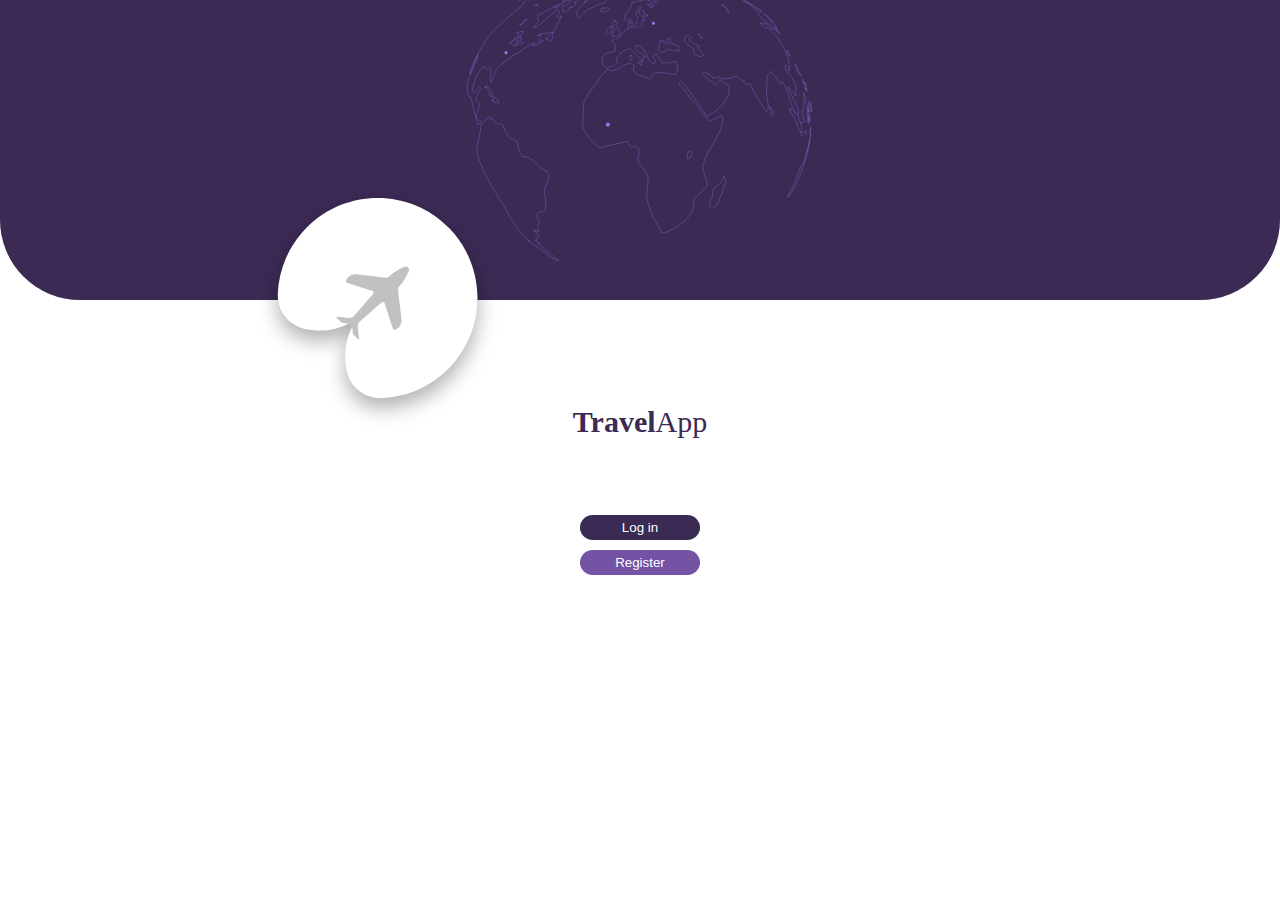
<file: HtmlCss/index.html>
<!DOCTYPE html>
<html lang="en">

<head>
    <meta charset="UTF-8">
    <meta name="viewport" content="width=device-width, initial-scale=1.0">
    <title>TravelApp</title>
    <link rel="stylesheet" href="./style.css">
</head>

<body>
    <div class="container_principal">
        <img class="avion" src="./assets/logoavion.svg" alt="logo avion">
        <div class="container_world">
            <img src="./assets/mundo.svg" alt="img mundo">
        </div>
        <div class="container-buttons">
            <h3><span>Travel</span>App</h3>
            <div class="buttons">
                <a href="login.html"><button class="btn-login">Log in</button></a>
                <a href="register.html"><button class="btn-register">Register</button></a>
            </div>
        </div>
    </div>
</body>


</html>
</file>
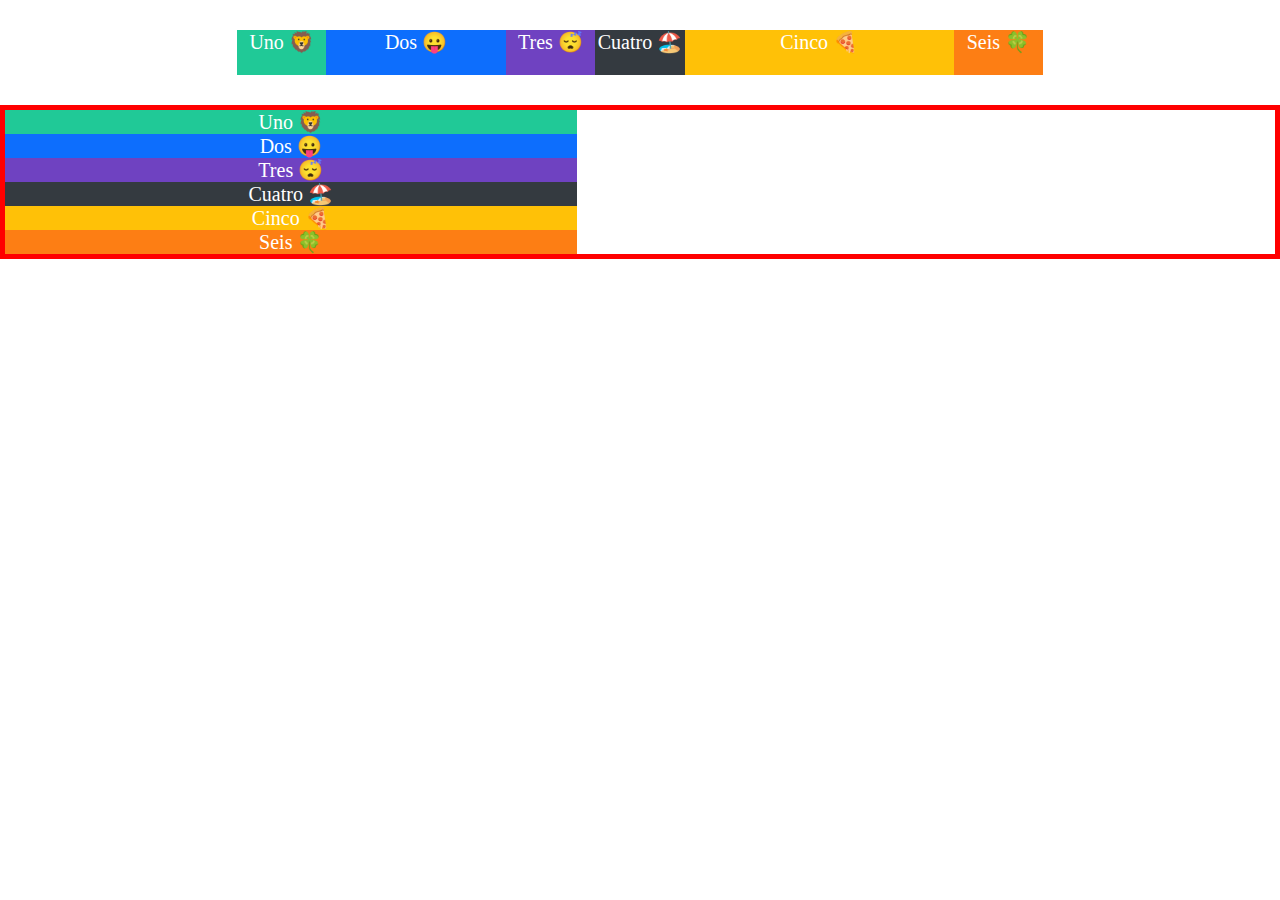
<file: Imagen/index.html>
<!DOCTYPE html>
<html lang="en">
<head>
    <meta charset="UTF-8">
    <meta name="viewport" content="width=device-width, initial-scale=1.0">
    <title>Flex Layout</title>
    <link rel="stylesheet" href="styles.css">
</head>
<body>
    <div class="container_principal">
        <div class="top-bar">
            <div class="uno">Uno 🦁</div>
            <div class="dos">Dos 😛</div>
            <div class="tres">Tres 😴</div>
            <div class="cuatro">Cuatro 🏖️</div>
            <div class="cinco">Cinco 🍕</div>
            <div class="seis">Seis 🍀</div>
        </div>

        <div class="flex-container">
            <div class="uno">Uno 🦁</div>
            <div class="dos">Dos 😛</div>
            <div class="tres">Tres 😴</div>
            <div class="cuatro">Cuatro 🏖️</div>
            <div class="cinco-seis">            
                <div class="cinco">Cinco 🍕</div>
                <div class="seis">Seis 🍀</div>
            </div>

        </div>
    </div>
</body>
</html>
</file>
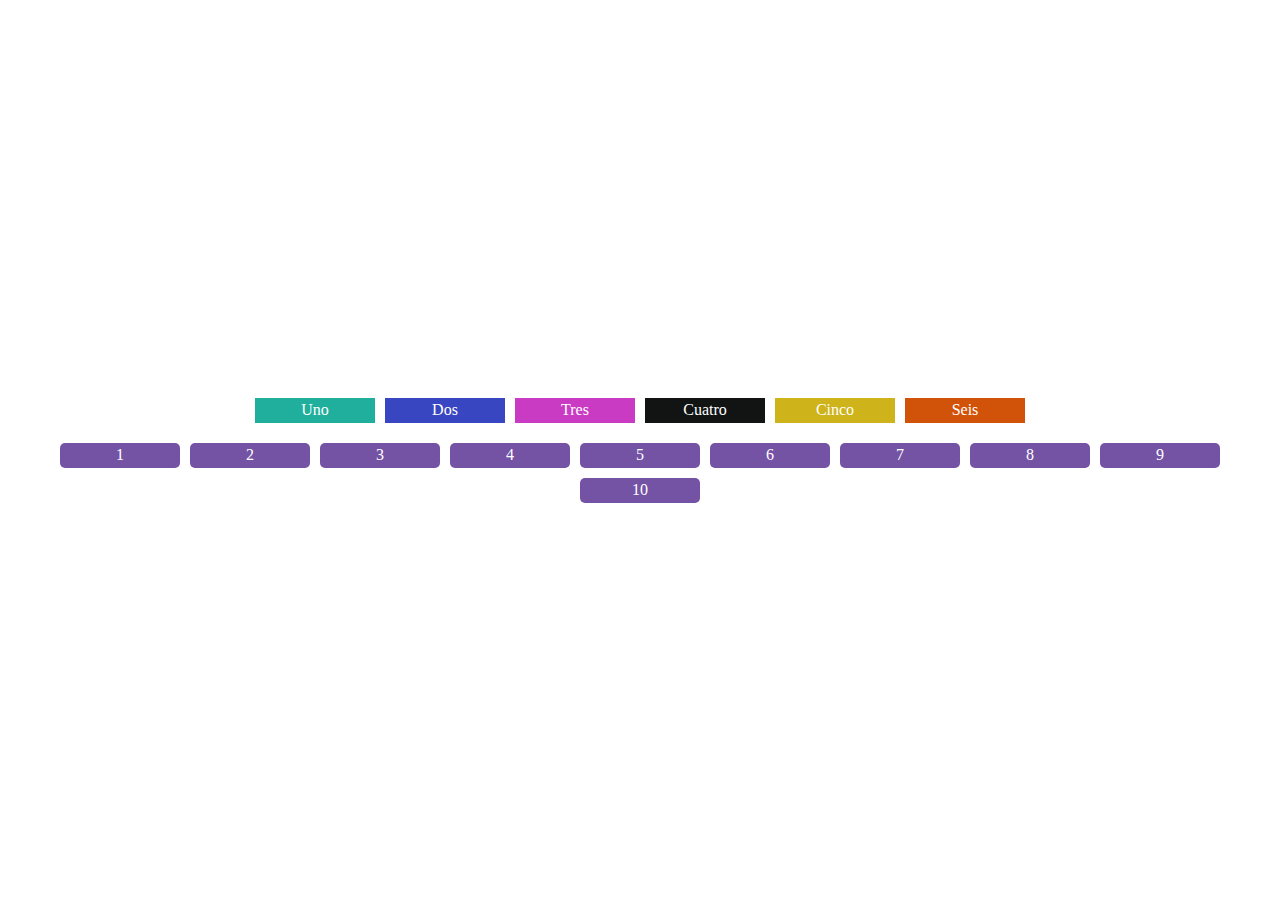
<file: Quiz/index.html>
<!DOCTYPE html>
<html lang="en">

<head>
    <meta charset="UTF-8">
    <meta name="viewport" content="width=device-width, initial-scale=1.0">
    <title>Emojis y números</title>
    <link rel="stylesheet" href="./styles.css">
</head>

<body>
    <div class="container_principal">
        <div class="container_emojis">
            <p class="uno">Uno</p>
            <p class="dos">Dos</p>
            <p class="tres">Tres</p>
            <p class="cuatro">Cuatro</p>
            <p class="cinco">Cinco</p>
            <p class="seis">Seis</p>
        </div>
        <div class="container_numeros">
            <div class="container_uno">
                <p>1</p>
            </div>
            <div class="container_dos">
                <p>2</p>
            </div>
            <div class="container_tres">
                <p>3</p>
            </div>
            <div class="container_cuatro">
                <p>4</p>
            </div>
            <div class="container_cinco">
                <p>5</p>
            </div>
            <div class="container_seis">
                <p>6</p>
            </div>
            <div class="container_siete">
                <p>7</p>
            </div>
            <div class="container_ocho">
                <p>8</p>
            </div>
            <div class="container_nueve">
                <p>9</p>
            </div>
            <div class="container_diez">
                <p>10</p>
            </div>
        </div>
    </div>
</body>

</html>
</file>
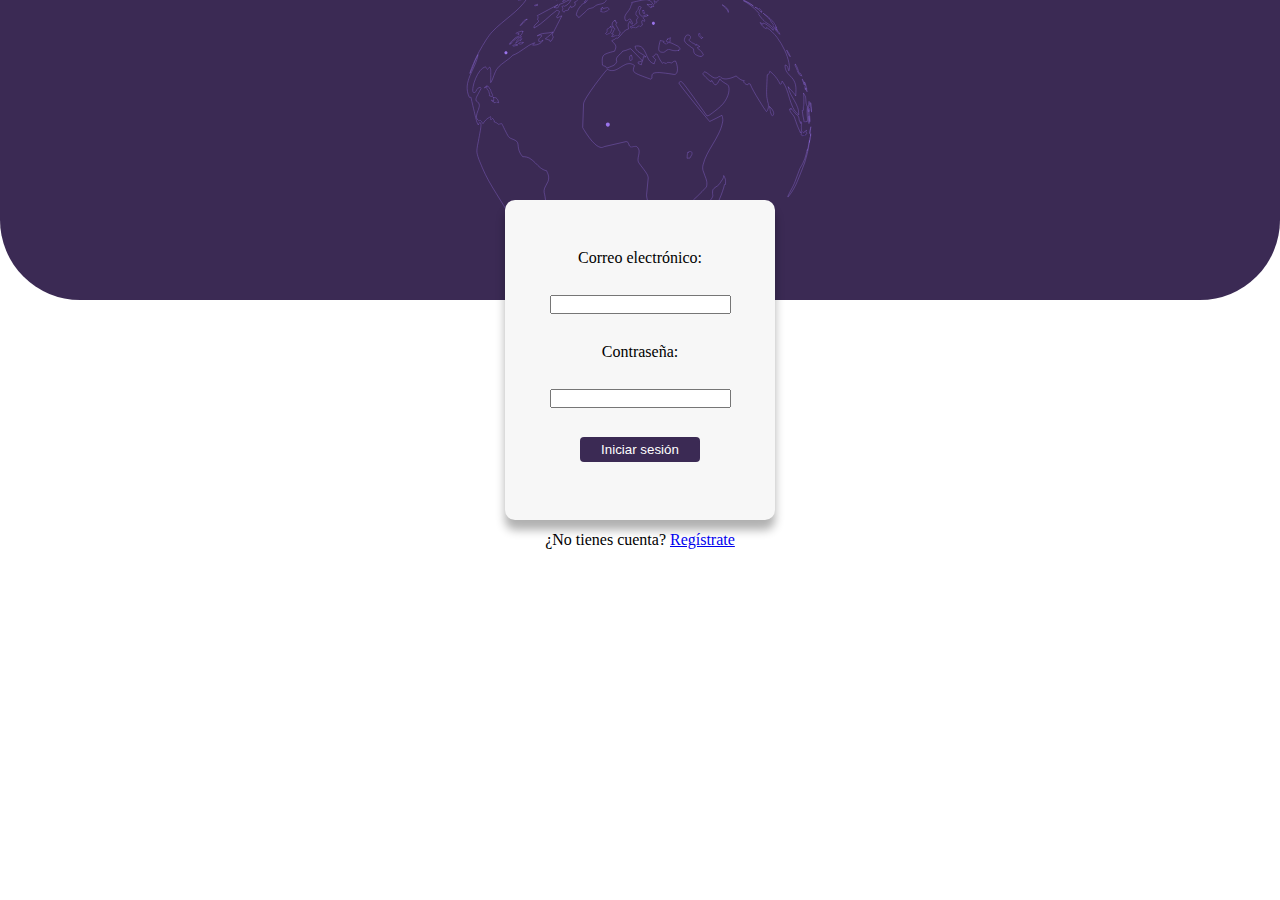
<file: HtmlCss/login.html>
<!-- login.html -->
<!DOCTYPE html>
<html lang="en">
<head>
    <meta charset="UTF-8">
    <meta name="viewport" content="width=device-width, initial-scale=1.0">
    <title>Login</title>
    <link rel="stylesheet" href="./login.css">
</head>
<body>
    <div class="container-login">
        <div class="container_world">
            <img src="./assets/mundo.svg" alt="img mundo">
        </div>
        <div class="form-container">
            <form>
                <label for="email">Correo electrónico:</label>
                <input type="email" id="email" name="email" required>
                <label for="password">Contraseña:</label>
                <input type="password" id="password" name="password" required>
                <button class="btn-login">Iniciar sesión</button>
            </form>
        </div>
        <div class="register-container">
            <p class="btn-register">¿No tienes cuenta? <a href="register.html">Regístrate</a></p>
        </div>
    </div>
</body>
</html>
</file>
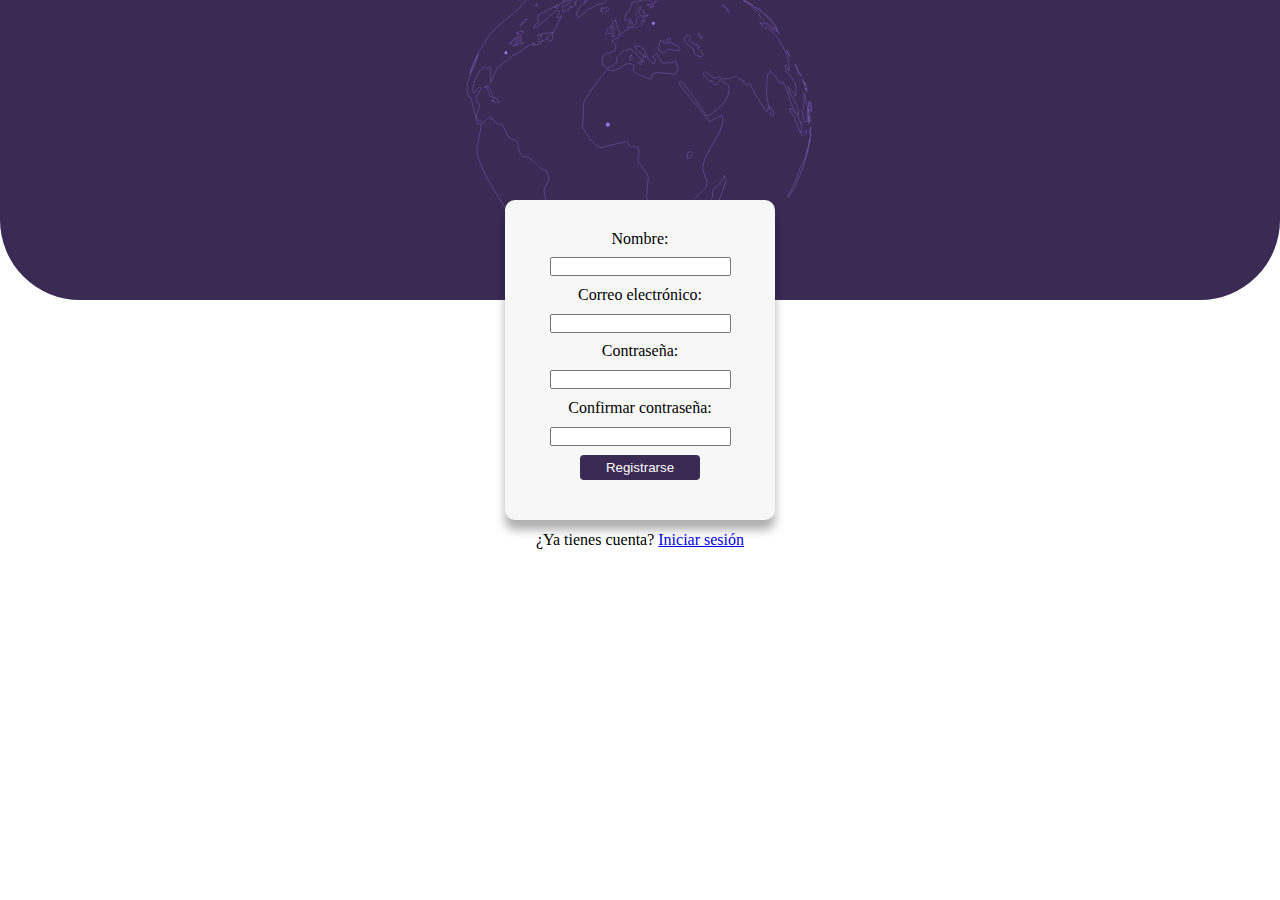
<file: HtmlCss/register.html>
<!-- register.html -->
<!DOCTYPE html>
<html lang="en">
<head>
    <meta charset="UTF-8">
    <meta name="viewport" content="width=device-width, initial-scale=1.0">
    <title>Register</title>
    <link rel="stylesheet" href="./stylesRegister.css">
</head>
<body>
    <div class="container-register">
        <div class="container_world">
            <img src="./assets/mundo.svg" alt="img mundo">
        </div>
        <div class="form-container">
            <form action="index.html">
                <label for="name">Nombre:</label>
                <input type="text" id="name" name="name" required>
                <label for="email">Correo electrónico:</label>
                <input type="email" id="email" name="email" required>
                <label for="password">Contraseña:</label>
                <input type="password" id="password" name="password" required>
                <label for="confirm-password">Confirmar contraseña:</label>
                <input type="password" id="confirm-password" name="confirm-password" required>
                <button class="btn-register" type="submit">Registrarse</button>
            </form>
        </div>
        <div class="login-container">
            <p>¿Ya tienes cuenta? <a href="login.html">Iniciar sesión</a></p>
        </div>
    </div>
</body>
</html>
</file>
<file: HtmlCss/style.css>
* {
    margin: 0;
    padding: 0;
    box-sizing: border-box;
}

.container_principal {
    width: 100vw;
    height: 100vh;
}

.avion {
    width: 250px;
    position: absolute;
    left: 20%;
    top: 20%;
    filter: drop-shadow(0 10px 10px rgba(0, 0, 0, 0.309));
}

.container_world {
    width: 100%;
    height: 300px;
    background-color: #3b2a54;
    border-radius: 0 0 80px 80px;
}

.container_world img {
    width: 100%;
    height: 300px;
    margin-top: -30px;
}

.container-buttons {
    margin-top: 30px;
    width: 100%;
    height: 320px;
    display: flex;
    flex-direction: column;
    justify-content: space-evenly;
    align-items: center;
}

.container-buttons h3 {
    font-size: 30px;
    font-weight: 200;
    color: #3b2a54;
}

.container-buttons h3 span {
    font-weight: 800;
}

.buttons {
    display: flex;
    flex-direction: column;
}

.btn-login {
    background-color: #3b2a54;
    width: 120px;
    height: 25px;
    color: white;
    border: none;
    border-radius: 30px;
    margin-bottom: 10px;
}

.btn-register {
    background-color: #7453a5;
    width: 120px;
    height: 25px;
    color: white;
    border: none;
    border-radius: 30px;
}
</file>
<file: Imagen/styles.css>
* {
    margin: 0;
    padding: 0;
    box-sizing: border-box;
}

.container_principal {
    width: 100vw;
    height: 100vh;
}

.top-bar {
    display: flex;
    width: 100%;
    color: white;
    text-align: center;
    justify-content: center;
    padding: 30px; 
}


.uno {
    background-color: #20c997; 
}

.dos {
    background-color: #0d6efd; 
}

.tres {
    background-color: #6f42c1; 
}

.cuatro {
    background-color: #343a40;
}

.cinco {
    background-color: #ffc107; 
}

.seis {
    background-color: #fd7e14; 
}
.top-bar .uno {
    width: 7vw;
    height: 5vh;
    font-size: 20px; 
    text-align: center;
}

.top-bar .dos {
    width: 14vw;
    height: 5vh;
    font-size: 20px; 
    text-align: center; 
}

.top-bar .tres ,.top-bar .cuatro, .top-bar .seis{
    width: 7vw;
    height: 5vh;
    font-size: 20px; 
    text-align: center; 
}

.top-bar .cinco {
    width: 21vw;
    height: 5vh;
    font-size: 20px; 
    text-align: center; 
}

.flex-container {
    border: 5px solid red;
}

.flex-container .uno, 
.flex-container .dos, 
.flex-container .tres, 
.flex-container .cuatro {
    width: 45%;
    height: 20%;
    display: flex;
    justify-content: center;    
    font-size: 20px;
    color: white;
}

.flex-container .cinco-seis {
    display: flex;
    flex-direction: column;
    width: 45%;
    height: 40%;
}

.flex-container .cinco, 
.flex-container .seis {
    width: 100%;
    height: 50%;
    display: flex;
    justify-content: center;
    align-items: center;
    font-size: 20px;
    color: white;
}
</file>
<file: Quiz/styles.css>
* {
    margin: 0;
    padding: 0;
    box-sizing: border-box;
}

.container_principal {
    width: 100vw;
    height: 100vh;
    display: flex;
    flex-direction: column;
    align-items: center;
    justify-content: center;
    gap: 20px;
}

.container_emojis {
    display: flex;
    gap: 10px;
}
.uno{
    background-color: #20af9c;
    width: 120px;
    height: 25px;
    color: white;
    display: flex;
    justify-content: center;
    align-items: center;
}

.dos{
    background-color: #3846c2;
    width: 120px;
    height: 25px;
    color: white;
    display: flex;
    justify-content: center;
    align-items: center;
}

.tres{
    background-color: #ca3bc3;
    width: 120px;
    height: 25px;
    color: white;
    display: flex;
    justify-content: center;
    align-items: center;
}
.cuatro{
    background-color: #121414;
    width: 120px;
    height: 25px;
    color: white;
    display: flex;
    justify-content: center;
    align-items: center;
}
.cinco{
    background-color: #ceb31b;
    width: 120px;
    height: 25px;
    color: white;
    display: flex;
    justify-content: center;
    align-items: center;
}
.seis{
    background-color: #d1530a;
    width: 120px;
    height: 25px;
    color: white;
    display: flex;
    justify-content: center;
    align-items: center;
}
/*
.container_emojis p {
    background-color: #7453a5;
    width: 120px;
    height: 25px;
    color: white;
    display: flex;
    justify-content: center;
    align-items: center;
    border-radius: 5px;
}
*/
.container_numeros {
    display: flex;
    flex-wrap: wrap;
    gap: 10px;
    justify-content: center;
}

.container_numeros div {
    background-color: #7453a5;
    width: 120px;
    height: 25px;
    color: white;
    display: flex;
    justify-content: center;
    align-items: center;
    border-radius: 5px;
}
</file>
<file: HtmlCss/login.css>
* {
    margin: 0;
    padding: 0;
    box-sizing: border-box;
}

.container_world {
    width: 100%;
    height: 300px;
    background-color: #3b2a54;
    border-radius: 0 0 80px 80px;
}

.container_world img {
    width: 100%;
    height: 300px;
    margin-top: -30px;
}

.form-container {
    width: 270px;
    height: 320px;
    background-color: #f7f7f7;
    padding: 20px;
    border-radius: 10px;
    box-shadow: 0 10px 10px rgba(0, 0, 0, 0.309);
    position: absolute;
    top: 40%;
    left: 50%;
    transform: translate(-50%, -50%);
}

.form-container form {
    height: 100%;
    display: flex;
    flex-direction: column;
    justify-content: space-evenly;
    align-items: center;
}
.buttons {
    display: flex;
    flex-direction: column;
}

.btn-login {
    background-color: #3b2a54;
    width: 120px;
    height: 25px;
    color: white;
    border: none;
    border-radius: 04px;
    margin-bottom: 10px;
}
.register-container {
    position: absolute;
    top: 60%;
    left: 50%;
    transform: translate(-50%, -50%);
    text-align: center;
}
</file>
<file: HtmlCss/stylesRegister.css>
* {
    margin: 0;
    padding: 0;
    box-sizing: border-box;
}

.container_principal {
    width: 100vw;
    height: 100vh;
}

.container_world {
    width: 100%;
    height: 300px;
    background-color: #3b2a54;
    border-radius: 0 0 80px 80px;
}

.container_world img {
    width: 100%;
    height: 300px;
    margin-top: -30px;
}

.form-container {
    width: 270px;
    height: 320px;
    background-color: #f7f7f7;
    padding: 20px;
    border-radius: 10px;
    box-shadow: 0 10px 10px rgba(0, 0, 0, 0.309);
    position: absolute;
    top: 40%;
    left: 50%;
    transform: translate(-50%, -50%);
}

.form-container form {
    height: 100%;
    display: flex;
    flex-direction: column;
    justify-content: space-evenly;
    align-items: center;
}
.buttons {
    display: flex;
    flex-direction: column;
}

.btn-register {
    background-color: #3b2a54;
    width: 120px;
    height: 25px;
    color: white;
    border: none;
    border-radius: 04px;
    margin-bottom: 10px;
}
.login-container {
    position: absolute;
    top: 60%;
    left: 50%;
    transform: translate(-50%, -50%);
    text-align: center;
}
</file>
